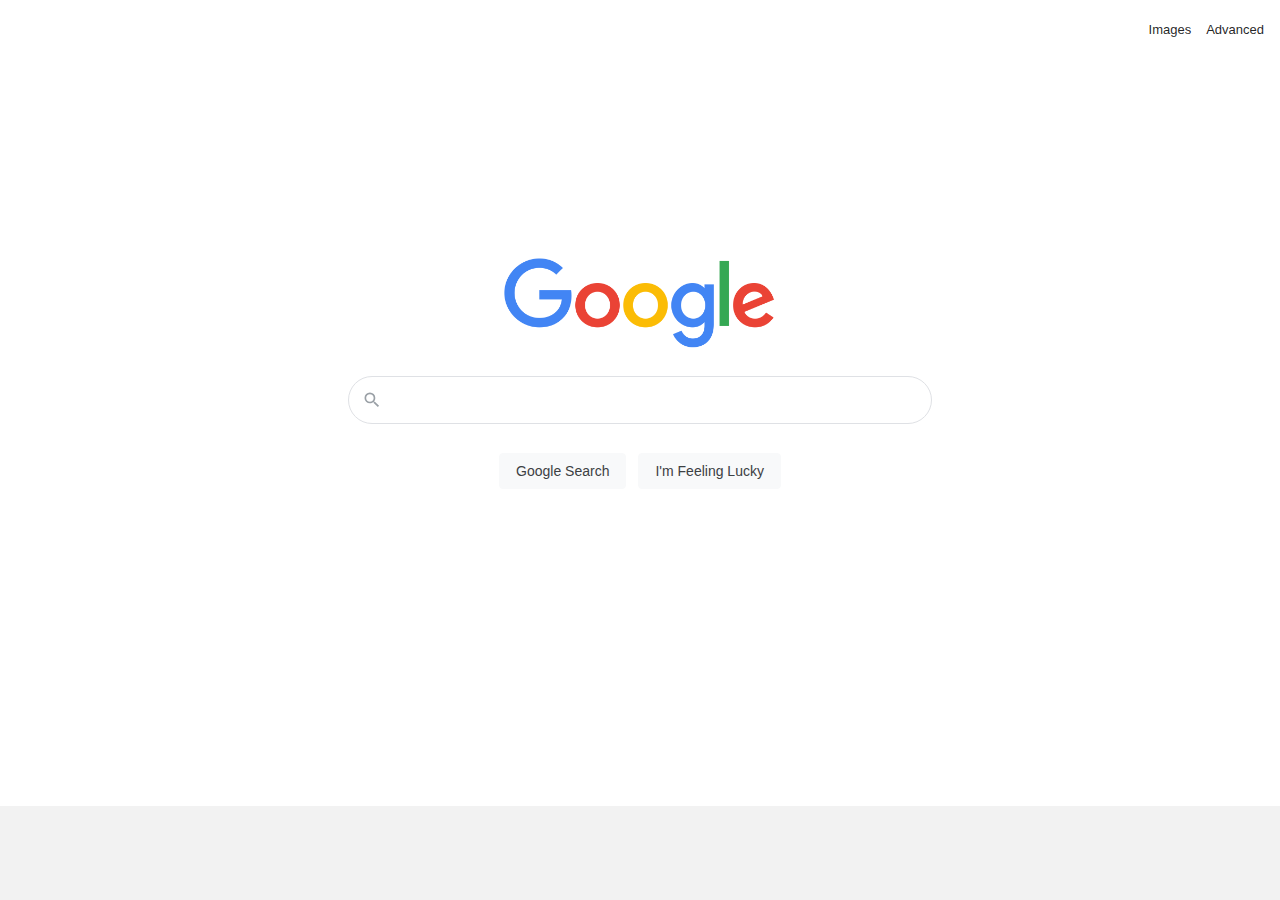
<file: index.html>
<!DOCTYPE html>
<html lang="en">
    <head>
        <meta charset="UTF-8">
        <meta name="viewport" content="width=device-width, initial-scale=1.0">
        <link rel="stylesheet" href="./assets/styles/styles.css">
        <title>Search</title>
    </head>
    <body>
        <div id="topbar">
            <a href="./pages/images.html">Images</a>
            <a href="./pages/advanced.html">Advanced</a>
        </div>
        <div id="regular-main-container">
            <div id="logo-container">
                <img width="272" height="92" src="./assets/images/google-logo.png" alt="Google logo">
            </div>
            <form id="regular-form" action="https://www.google.com/search">
                <div id="npt-query-common-container">
                    <input id="npt-query-common" type="text" name="q" title="Search Input">
                    <label id="label-query-common" for="npt-query-common">
                        <svg focusable="false" xmlns="http://www.w3.org/2000/svg" viewBox="0 0 24 24">
                            <path d="M15.5 14h-.79l-.28-.27A6.471 6.471 0 0 0 16 9.5 6.5 6.5 0 1 0 9.5 16c1.61 0 3.09-.59 4.23-1.57l.27.28v.79l5 4.99L20.49 19l-4.99-5zm-6 0C7.01 14 5 11.99 5 9.5S7.01 5 9.5 5 14 7.01 14 9.5 11.99 14 9.5 14z">
                            </path>
                        </svg>
                    </label>
                </div>
                <div id="actions-container">
                    <input id="btn-submit" type="submit" value="Google Search">
                    <input id="btn-lucky-submit" type="submit" name="btnI" value="I'm Feeling Lucky">
                </div>
            </form>
        </div>
        <footer id="page-footer"></footer>
    </body>
</html>
</file>
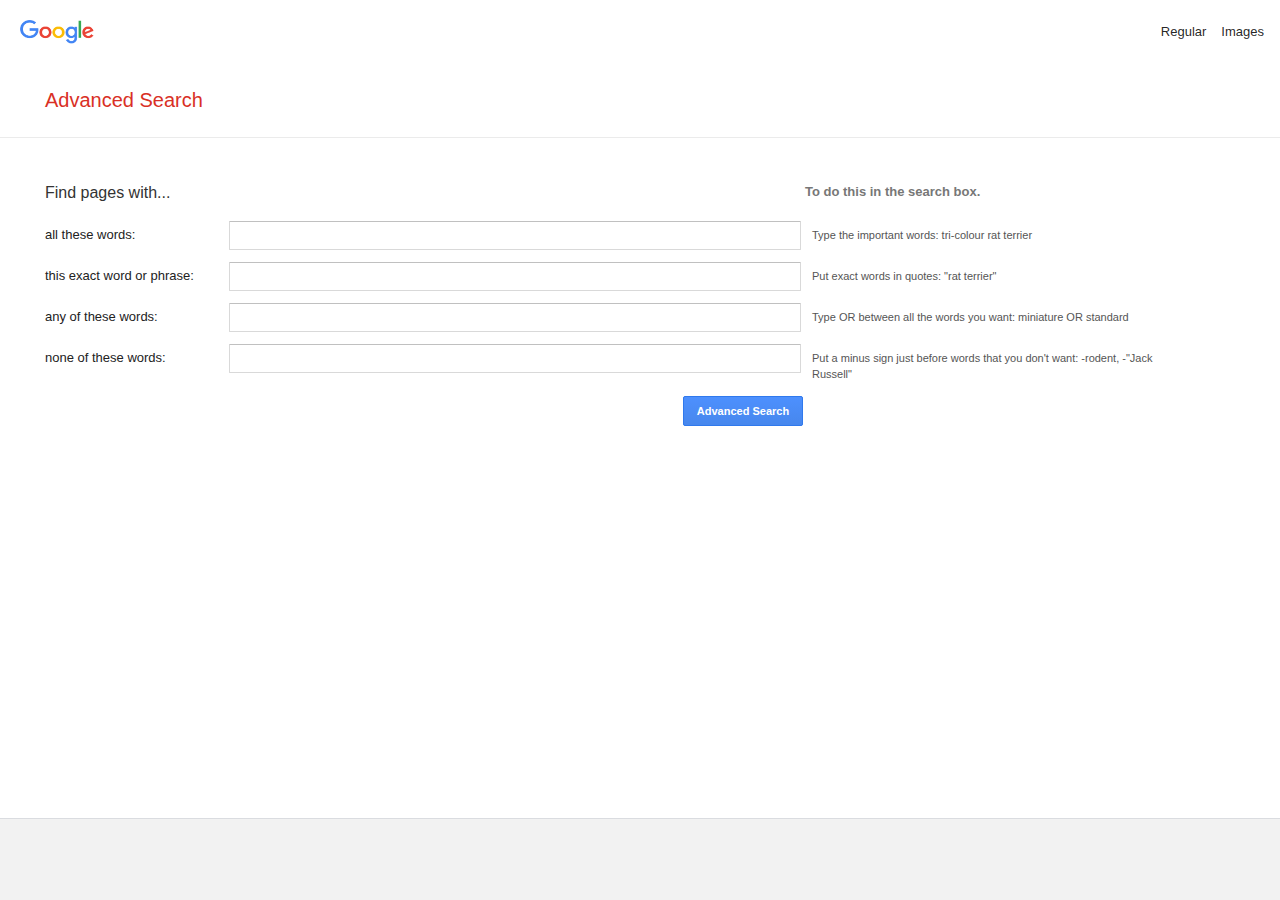
<file: pages/advanced.html>
<!DOCTYPE html>
<html lang="en">
    <head>
        <meta charset="UTF-8">
        <meta name="viewport" content="width=device-width, initial-scale=1.0">
        <link rel="stylesheet" href="../assets/styles/styles.css">
        <title>Advanced Search</title>
    </head>
    <body>
        <div id="advanced-topbar">
            <div id="advanced-logo-container">
                <a href="../index.html">
                    <img width="74" height="24" src="../assets/images/google-logo.png" alt="Google logo">
                </a>
            </div>
            <div id="links-container">
                <a href="../index.html">Regular</a>
                <a href="./images.html">Images</a>
            </div>
        </div>
        <div id="advanced-main-container">
            <span>Advanced Search</span>
            <form action="https://www.google.com/search">
                <table>
                    <thead>
                        <tr>
                            <th>Find pages with...</th>
                            <th></th>
                            <th id="tips-header">To do this in the search box.</th>
                        </tr>
                    </thead>
                    <tbody>
                        <tr>
                            <td class="label-datacell">all these words:</td>
                            <td class="input-datacell">
                                <input id="npt-query-all" type="text" name="as_q">
                            </td>
                            <td class="tips">Type the important words: tri-colour rat terrier</td>
                        </tr>
                        <tr>
                            <td class="label-datacell">this exact word or phrase:</td>
                            <td class="input-datacell">
                                <input id="npt-query-exact" type="text" name="as_epq">
                            </td>
                            <td class="tips">Put exact words in quotes: "rat terrier"</td>
                        </tr>
                        <tr>
                            <td class="label-datacell">any of these words:</td>
                            <td class="input-datacell">
                                <input id="npt-query-any" type="text" name="as_oq">
                            </td>
                            <td class="tips">Type OR between all the words you want: miniature OR standard</td>
                        </tr>
                        <tr>
                            <td class="label-datacell">none of these words:</td>
                            <td class="input-datacell">
                                <input id="npt-query-none" type="text" name="as_eq">
                            </td>
                            <td class="tips">Put a minus sign just before words that you don't want: -rodent, -"Jack Russell"</td>
                        </tr>
                        <tr>
                            <td></td>
                            <td class="input-datacell">
                                <div id="action-row">
                                    <input id="btn-advanced-submit" type="submit" value="Advanced Search">
                                </div>
                            </td>
                            <td></td>
                        </tr>
                    </tbody>
                </table>
            </form>
        </div>
        <footer id="advanced-page-footer"></footer>
    </body>
</html>
</file>
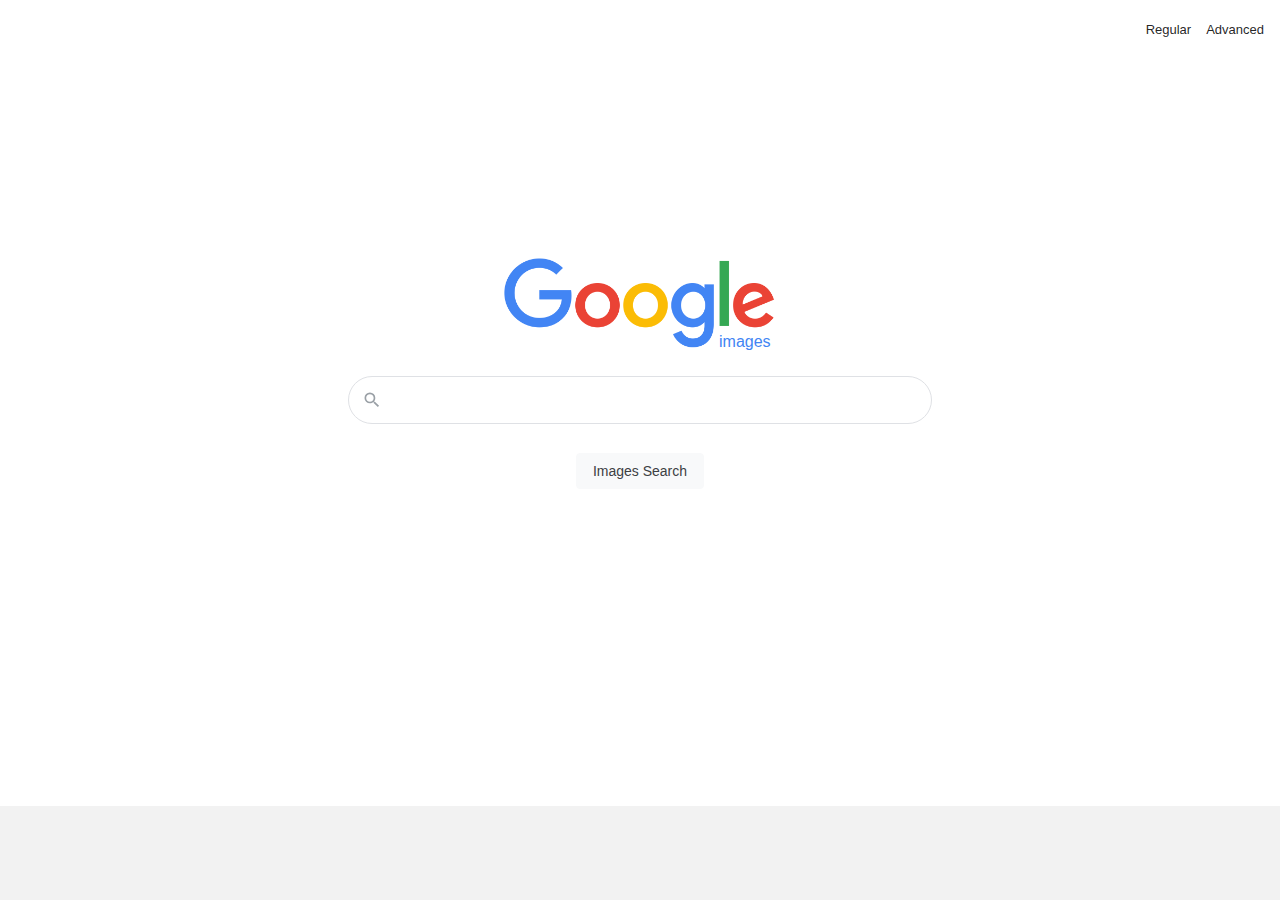
<file: pages/images.html>
<!DOCTYPE html>
<html lang="en">
    <head>
        <meta charset="UTF-8">
        <meta name="viewport" content="width=device-width, initial-scale=1.0">
        <link rel="stylesheet" href="../assets/styles/styles.css">
        <title>Images Search</title>
    </head>
    <body>
        <div id="topbar">
            <a href="../index.html">Regular</a>
            <a href="./advanced.html">Advanced</a>
        </div>
        <div id="regular-main-container">
            <div id="logo-container">
                <img width="272" height="92" src="../assets/images/google-logo.png" alt="Google logo">
                <span>images</span>
            </div>
            <form id="regular-form" action="https://www.google.com/search">
                <div id="npt-query-common-container">
                    <input id="npt-query-common" type="text" name="q" title="Search Input">
                    <label id="label-query-common" for="npt-query-common">
                        <svg focusable="false" xmlns="http://www.w3.org/2000/svg" viewBox="0 0 24 24">
                            <path d="M15.5 14h-.79l-.28-.27A6.471 6.471 0 0 0 16 9.5 6.5 6.5 0 1 0 9.5 16c1.61 0 3.09-.59 4.23-1.57l.27.28v.79l5 4.99L20.49 19l-4.99-5zm-6 0C7.01 14 5 11.99 5 9.5S7.01 5 9.5 5 14 7.01 14 9.5 11.99 14 9.5 14z">
                            </path>
                        </svg>
                    </label>
                </div>
                <input type="hidden" name="tbm" value="isch">
                <input id="btn-submit" type="submit" value="Images Search">
            </form>
        </div>
        <footer id="page-footer"></footer>
    </body>
</html>
</file>
<file: assets/styles/styles.css>
html,
body {
  width: 100%;
  min-width: 400px;
  height: 100%;
  margin: 0;
  display: flex;
  flex-direction: column;
  box-sizing: border-box;
  border: none;
  padding: 0;
  font-family: arial, sans-serif;
  color: #202124;
}

#btn-advanced-submit, #btn-submit,
#btn-lucky-submit {
  box-sizing: border-box;
  appearance: auto;
  margin: 11px 0;
  text-align: center;
  user-select: none;
  white-space: nowrap;
  outline: 0;
}

#btn-submit,
#btn-lucky-submit {
  padding: 0 16px;
  line-height: 27px;
  height: 36px;
  min-width: 54px;
  cursor: pointer;
  font-size: 14px;
  border-radius: 4px;
  color: #3c4043;
  background-color: #f8f9fa;
  border: 1px solid #f8f9fa;
}
#btn-submit:hover,
#btn-lucky-submit:hover {
  box-shadow: 0 1px 1px rgba(0, 0, 0, 0.1);
  color: #202124;
  border: 1px solid #dadce0;
}

#actions-container {
  display: flex;
  gap: 12px;
}

#topbar {
  display: flex;
  box-sizing: border-box;
  width: 100%;
  justify-content: flex-end;
  align-items: center;
  gap: 15px;
  padding: 6px 16px;
  flex: 1 0 60px;
}
#topbar a {
  display: inline-block;
  color: rgba(0, 0, 0, 0.87);
  text-decoration: none;
  white-space: nowrap;
  line-height: 24px !important;
  user-select: none;
  font-size: 13px;
}
#topbar a:hover {
  text-decoration: underline;
}

#advanced-topbar #advanced-logo-container, #regular-main-container > form {
  display: flex;
  flex-direction: column;
  justify-content: center;
  align-items: center;
}

#advanced-main-container, #regular-main-container {
  display: flex;
  flex-direction: column;
  align-items: center;
  padding-top: 198px;
  width: calc(100% - 40px);
  flex: 1 1 100%;
  margin: 0 20px;
  box-sizing: border-box;
}

#regular-main-container #logo-container {
  position: relative;
  margin: 0;
  padding: 0;
  height: 92px;
  box-sizing: border-box;
}
#regular-main-container #logo-container span {
  position: absolute;
  left: 215px;
  bottom: 0;
  white-space: nowrap;
  color: #4285f4;
  font-size: 16px;
  line-height: 16px;
}
#regular-main-container > form {
  padding: 20px;
  padding-top: 26px;
  gap: 18px;
  width: 100%;
  box-sizing: border-box;
}

#npt-query-common-container {
  position: relative;
  width: 100%;
  max-width: 584px;
  box-sizing: border-box;
  border-radius: 24px;
}

#npt-query-common {
  border: 1px solid #dfe1e5;
  border-radius: 24px;
  min-height: 44px;
  width: calc(100% - 51px);
  padding-left: 47px;
  outline: none;
  overflow-x: hidden;
}
#npt-query-common:hover, #npt-query-common:focus {
  box-shadow: 0 1px 6px rgba(32, 33, 36, 0.28);
  border-color: rgba(223, 225, 229, 0);
}

#label-query-common {
  position: absolute;
  left: 14px;
  width: 20px;
  top: 0;
  bottom: 0;
  display: flex;
}
#label-query-common svg {
  fill: rgb(154, 160, 166);
}

#page-footer {
  flex: 1 0 94px;
  background: #f2f2f2;
  width: 100%;
}

#advanced-topbar {
  display: flex;
  box-sizing: border-box;
  width: 100%;
  justify-content: space-between;
  align-items: center;
  padding: 8px 16px;
  margin: 0;
  flex: 1 0 64px;
}
#advanced-topbar #advanced-logo-container {
  margin: 0;
  padding: 0;
  padding-left: 4px;
  height: 24px;
  box-sizing: border-box;
}
#advanced-topbar #advanced-logo-container a {
  height: 24px;
}
#advanced-topbar #links-container {
  display: flex;
  justify-content: center;
  align-items: center;
  margin: 0;
  padding: 0;
  gap: 15px;
}
#advanced-topbar #links-container a {
  display: inline-block;
  color: rgba(0, 0, 0, 0.87);
  text-decoration: none;
  white-space: nowrap;
  line-height: 24px !important;
  user-select: none;
  font-size: 13px;
}
#advanced-topbar #links-container a:hover {
  text-decoration: underline;
}

#btn-advanced-submit {
  padding: 0 12px;
  line-height: 100%;
  height: 30px;
  min-width: 120px;
  cursor: default;
  font-size: 11px;
  font-weight: bold;
  border: 1px solid #3079ed;
  color: #fff;
  box-shadow: none;
  background-color: #4d90fe;
  background-image: -webkit-linear-gradient(top, #4d90fe, #4787ed);
  border-radius: 2px;
}
#btn-advanced-submit:hover {
  background-color: #357ae8;
  background-image: -webkit-linear-gradient(top, #4d90fe, #357ae8);
  border: 1px solid #2f5bb7;
  border-image: initial;
}

#advanced-main-container {
  align-items: flex-start;
  margin: 0;
  width: 100%;
  padding: 0;
}
#advanced-main-container > span {
  font-size: 20px;
  color: #d93025;
  width: calc(100% - 45px);
  padding: 25px 0;
  padding-left: 45px;
  border-bottom: 1px solid #ebebeb;
}
#advanced-main-container form {
  display: flex;
  flex-direction: column;
  padding-top: 40px;
  padding-left: 44px;
  max-width: 1140px;
  min-width: 200px;
  width: 96%;
}
#advanced-main-container form table {
  border-collapse: collapse;
  border-spacing: 0;
}
#advanced-main-container form th {
  font-size: 16px;
  height: 28px;
  text-align: start;
  vertical-align: top;
  font-weight: 500;
  padding-top: 5.5px;
  height: 35.5px;
  color: rgb(51, 51, 51);
}
#advanced-main-container form #tips-header {
  width: 33%;
  font-size: 13px;
  font-weight: 700;
  color: rgb(119, 119, 119);
}
#advanced-main-container form .tips {
  color: rgb(85, 85, 85);
  font-size: 11px;
  font-weight: 400;
  padding-left: 8px;
  padding-top: 7px;
  height: 34px;
  vertical-align: top;
}
#advanced-main-container form td {
  color: rgb(34, 34, 34);
  border: 0;
  font-size: 13px;
  line-height: 16px;
  font-weight: 400;
  box-sizing: border-box;
}
#advanced-main-container form .label-datacell {
  min-width: 167px;
  width: 16%;
  padding-top: 7px;
  height: 34px;
  vertical-align: top;
  color: #222;
}
#advanced-main-container form .input-datacell {
  width: 50%;
  min-width: 167px;
}
#advanced-main-container form .input-datacell input[type=text] {
  color: black;
  outline: none;
  width: calc(100% - 20px);
  height: 25px;
  margin-bottom: 10px;
  border-radius: 1px;
  border: 1px solid #d9d9d9;
  border-top: 1px solid #c0c0c0;
  padding: 1px 8px;
  text-align: left;
}
#advanced-main-container form .input-datacell input[type=text]:focus {
  box-shadow: inset 0 1px 2px rgba(0, 0, 0, 0.3);
  border: 1px solid #4d90fe;
}
#advanced-main-container #action-row {
  display: flex;
  width: 100%;
  margin: 0;
  padding: 0;
  justify-content: flex-end;
}

#advanced-page-footer {
  flex: 1 0 81px;
  border-top: 1px solid #dadce0;
  background: #f2f2f2;
  width: 100%;
}

/*# sourceMappingURL=styles.css.map */
</file>
